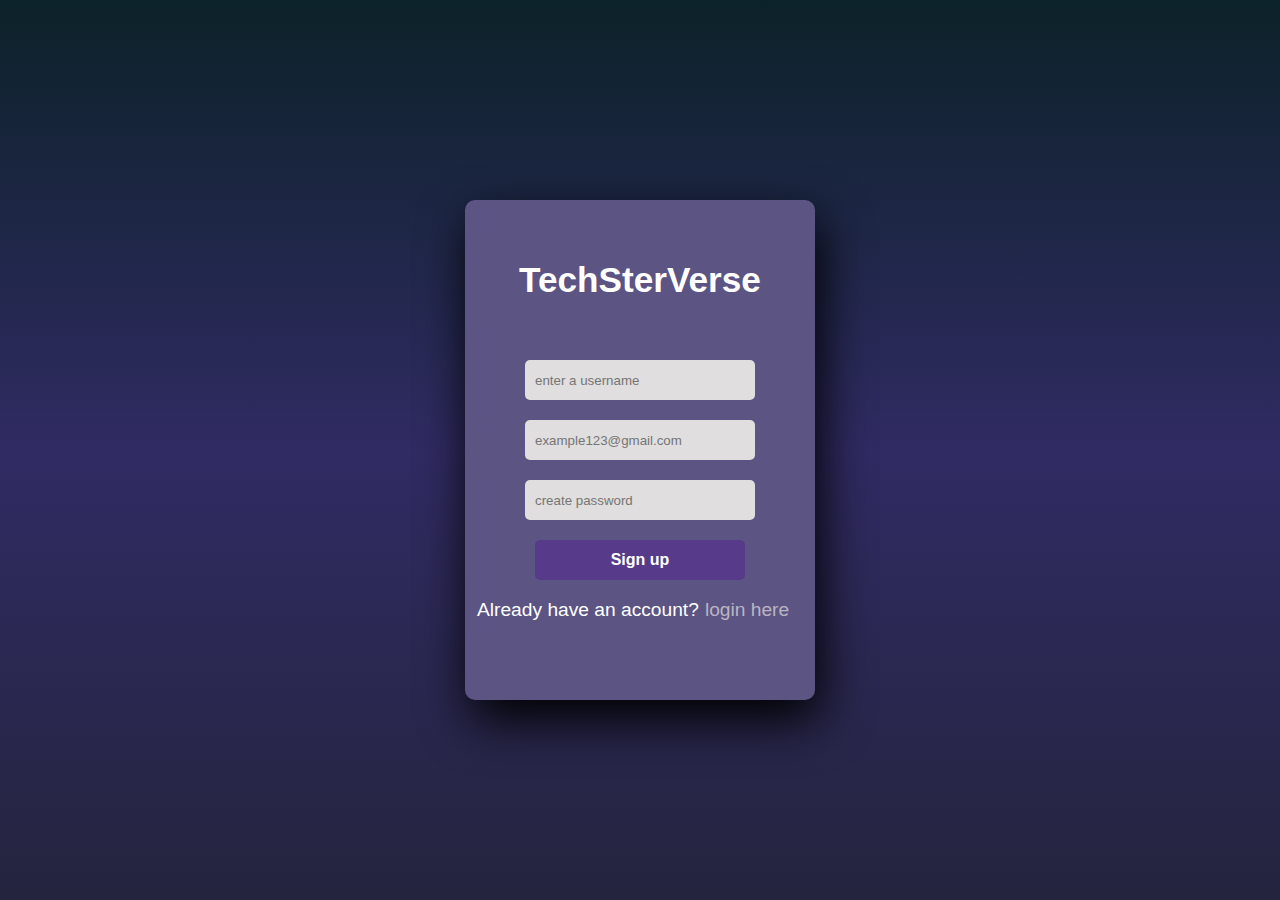
<file: index.html>
<!DOCTYPE html>
<html lang="en">
<head>
    <meta charset="UTF-8">
    <meta name="viewport" content="width=device-width, initial-scale=1.0">
    <title>TechVerse Profile Form</title>
    <link rel="stylesheet" href="style.css">
</head>
<body>
   <main id="form">
            <div class="signup" id="signupForm">
                <form>
                    <label for="h">TechSterVerse</label>
                    <input type="text" name="username" id="username" placeholder="enter a username" autocomplete="username" required="">
                    <input type="email" name="email " id="email" placeholder="example123@gmail.com" autocompletr="off" required="">
                    <input type="password" name="pswd" id="password" placeholder="create password" autocomplete="off" required="">
                    <button type="submit">Sign up</button>
                    <p for="signIn"> <span>Already have an account?<a href="login.html">login here</a></span></p>
                </form>

            
   </main> 

   <script src="index.js"></script>
</body>
</html>
</file>
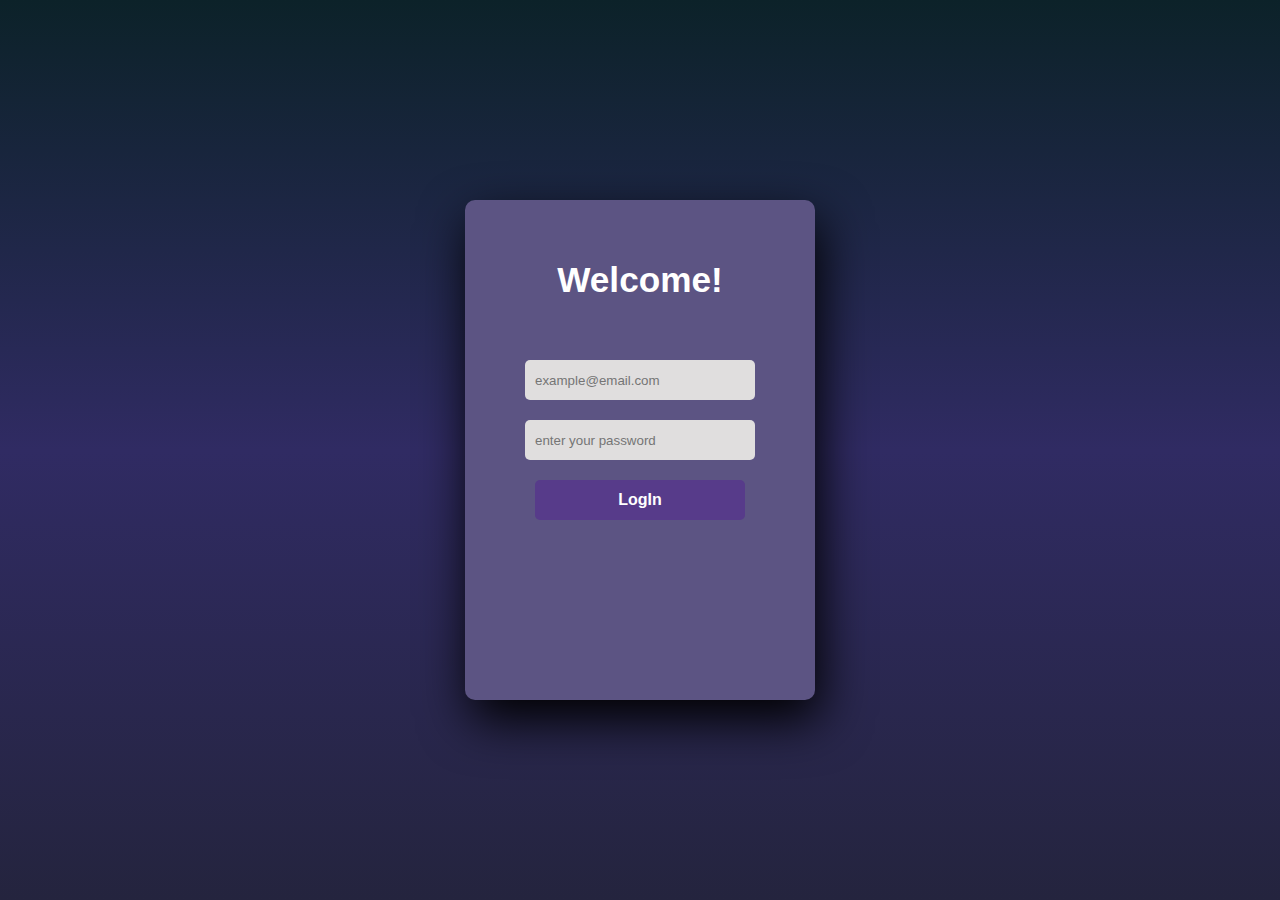
<file: login.html>
<!DOCTYPE html>
<html lang="en">
<head>
    <meta charset="UTF-8">
    <meta name="viewport" content="width=device-width, initial-scale=1.0">
    <title>logIn</title>
    <link rel="stylesheet" href="style.css">
</head>
<body>
  <main id="loginForm">
    
    <div class="login-section" > <a href="#"></a>
        <form>
                <label for="text" >Welcome!</label>
                <input type="email" name="email" id="login-email" placeholder="example@email.com" autocomplete="email" required >
                <input type="password" name="password" id="login-password" placeholder="enter your password" autocomplete="off" required>
                <button type="submit">LogIn</button>

         </form>
    </div>
  </main> 
  <script src="/login.js"></script> 
</body>
</html>
</file>
<file: style.css>
body{
	margin: 0;
	padding: 0;
	display: flex;
	justify-content: center;
	align-items: center;
	min-height: 100vh;
	font-family: Arial, Helvetica, sans-serif;
	background: linear-gradient(to bottom, #0c2229, #302b63, #24243e);
}


main{
	width: 350px;
	height: 500px;
	background: #5c5483;
	overflow: hidden;
	border-radius: 10px;
	box-shadow: 5px 20px 50px #000;
}

.signup{
	width:100%;
	height: 100%;
}
label{
	color: #fff;
	font-size: 2.2em;
	justify-content: center;
	display: flex;
	margin: 60px;
	font-weight: bold;
	cursor: pointer;
}
input{
	width: 60%;
	height: 20px;
	background: #e0dede;
	justify-content: center;
	display: flex;
	margin: 20px auto;
	padding: 10px;
	border: none;
	outline: none;
	border-radius: 5px;
}
button{
	width: 60%;
	height: 40px;
	margin: 10px auto;
	justify-content: center;
	display: block;
	color: #fff;
	background: #573b8a;
	font-size: 1em;
	font-weight: bold;
	margin-top: 20px;
	outline: none;
	border: none;
	border-radius: 5px;
	cursor: pointer;
}
button:hover{
	background: #6d44b8;
}
.login{
	height: 460px;
	background: #eee;
	border-radius: 60% / 10%;
}
p{
	color: #fff;
	font-size: 1.2em;
	margin: 12px;
	padding-top: 7px;
}

p a{
	color :rgb(187, 180, 194);
	padding-left: 6px;
	text-decoration: none;
}
p a:hover{
	background: #8c3fca;
}
</file>
